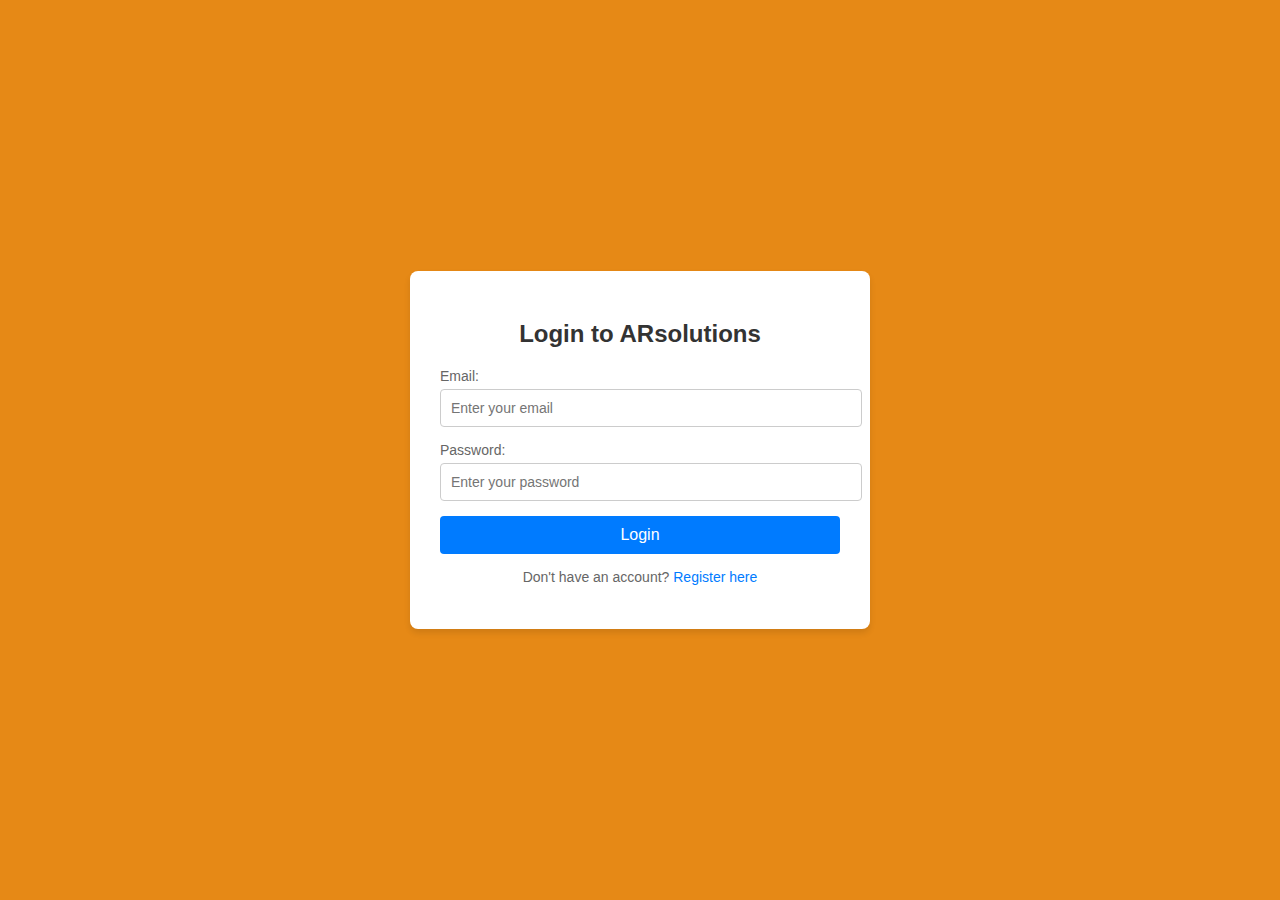
<file: index.html>
<!DOCTYPE html>
<html lang="en">
<head>
    <meta charset="UTF-8">
    <meta name="viewport" content="width=device-width, initial-scale=1.0">
    <title>Login - ARsolutions</title>
    <link rel="stylesheet" href="index.css">
</head>
<body>
    <div class="login-container">
        <div class="login-box">
            <h2>Login to ARsolutions</h2>
            <form action="cities.html" method="get">
                <div class="form-group">
                    <label for="email">Email:</label>
                    <input type="email" id="email" name="email" placeholder="Enter your email" required>
                </div>
                <div class="form-group">
                    <label for="password">Password:</label>
                    <input type="password" id="password" name="password" placeholder="Enter your password" required>
                </div>
                <div class="form-actions">
                    <button type="submit" class="btn">Login</button>
                </div>
                <p class="register-link">Don't have an account? <a href="#">Register here</a></p>
            </form>
        </div>
    </div>
</body>
</html>
</file>
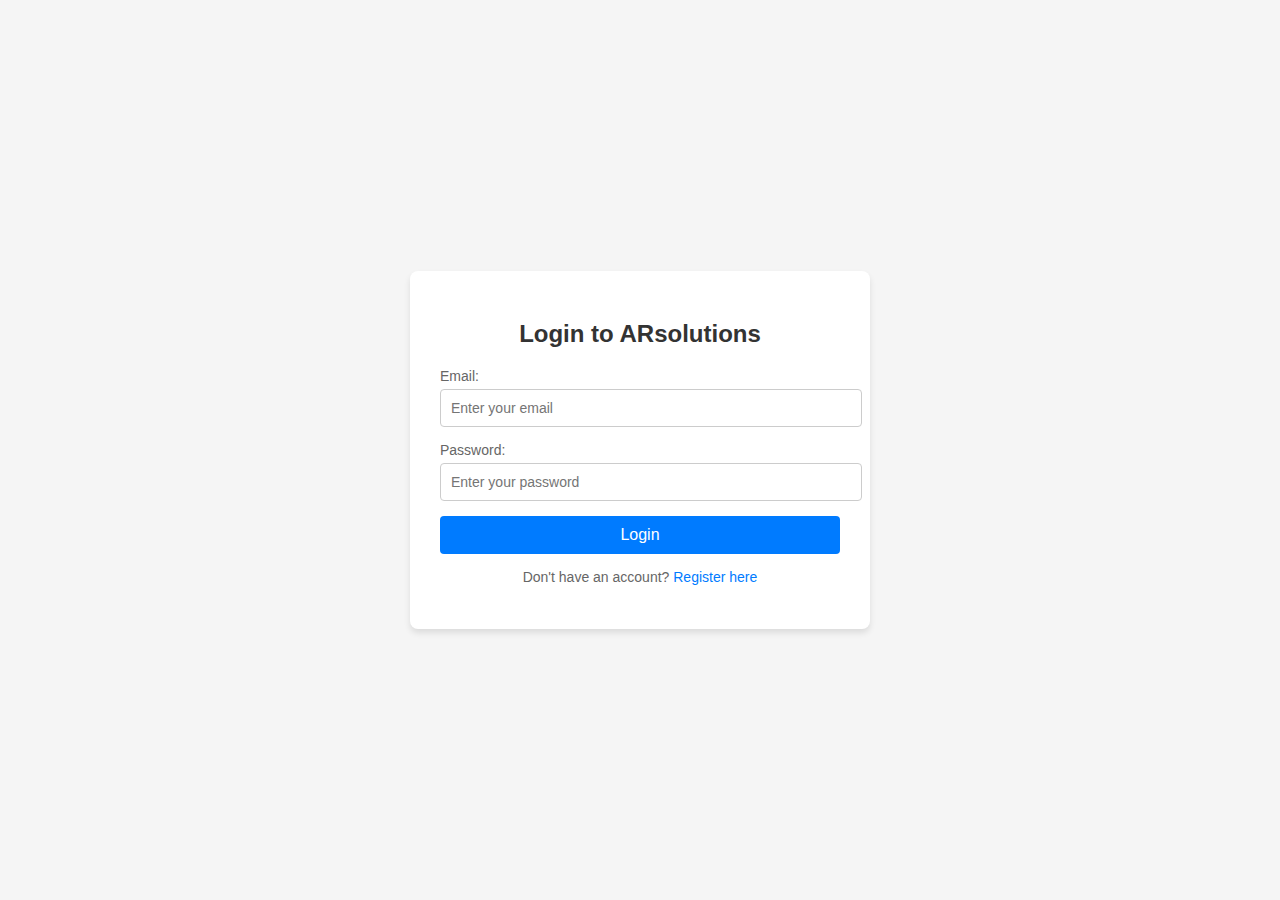
<file: template/index.html>
<!DOCTYPE html>
<html lang="en">
<head>
    <meta charset="UTF-8">
    <meta name="viewport" content="width=device-width, initial-scale=1.0">
    <title>Login - ARsolutions</title>
    <link rel="stylesheet" href="index.css">
</head>
<body>
    <div class="login-container">
        <div class="login-box">
            <h2>Login to ARsolutions</h2>
            <form action="cities.html" method="get">
                <div class="form-group">
                    <label for="email">Email:</label>
                    <input type="email" id="email" name="email" placeholder="Enter your email" required>
                </div>
                <div class="form-group">
                    <label for="password">Password:</label>
                    <input type="password" id="password" name="password" placeholder="Enter your password" required>
                </div>
                <div class="form-actions">
                    <button type="submit" class="btn">Login</button>
                </div>
                <p class="register-link">Don't have an account? <a href="#">Register here</a></p>
            </form>
        </div>
    </div>
</body>
</html>
</file>
<file: index.css>
/* General Styles */
body {
    font-family: Arial, sans-serif;
    margin: 0;
    padding: 0;
    background-color: #e68916; /* Updated background color */
    display: flex;
    justify-content: center;
    align-items: center;
    height: 100vh;
}

/* Login Container */
.login-container {
    display: flex;
    justify-content: center;
    align-items: center;
    width: 100%;
    height: 100%;
}

.login-box {
    background: #ffffff;
    padding: 30px;
    border-radius: 8px;
    box-shadow: 0 4px 6px rgba(0, 0, 0, 0.1);
    width: 100%;
    max-width: 400px;
    text-align: center;
}

.login-box h2 {
    margin-bottom: 20px;
    font-size: 24px;
    color: #333333;
}

/* Form Styles */
form {
    width: 100%;
}

.form-group {
    margin-bottom: 15px;
    text-align: left;
}

label {
    display: block;
    font-size: 14px;
    color: #666666;
    margin-bottom: 5px;
}

input[type="email"],
input[type="password"] {
    width: 100%;
    padding: 10px;
    font-size: 14px;
    border: 1px solid #cccccc;
    border-radius: 4px;
    outline: none;
    transition: border-color 0.3s;
}

input[type="email"]:focus,
input[type="password"]:focus {
    border-color: #007bff;
}

/* Button Styles */
.btn {
    width: 100%;
    padding: 10px;
    font-size: 16px;
    color: #ffffff;
    background-color: #007bff;
    border: none;
    border-radius: 4px;
    cursor: pointer;
    transition: background-color 0.3s;
}

.btn:hover {
    background-color: #0056b3;
}

/* Register Link */
.register-link {
    margin-top: 15px;
    font-size: 14px;
    color: #666666;
}

.register-link a {
    color: #007bff;
    text-decoration: none;
}

.register-link a:hover {
    text-decoration: underline;
}
</file>
<file: template/index.css>
/* General Styles */
body {
    font-family: Arial, sans-serif;
    margin: 0;
    padding: 0;
    background-color: #f5f5f5;
    display: flex;
    justify-content: center;
    align-items: center;
    height: 100vh;
}

/* Login Container */
.login-container {
    display: flex;
    justify-content: center;
    align-items: center;
    width: 100%;
    height: 100%;
}

.login-box {
    background: #ffffff;
    padding: 30px;
    border-radius: 8px;
    box-shadow: 0 4px 6px rgba(0, 0, 0, 0.1);
    width: 100%;
    max-width: 400px;
    text-align: center;
}

.login-box h2 {
    margin-bottom: 20px;
    font-size: 24px;
    color: #333333;
}

/* Form Styles */
form {
    width: 100%;
}

.form-group {
    margin-bottom: 15px;
    text-align: left;
}

label {
    display: block;
    font-size: 14px;
    color: #666666;
    margin-bottom: 5px;
}

input[type="email"],
input[type="password"] {
    width: 100%;
    padding: 10px;
    font-size: 14px;
    border: 1px solid #cccccc;
    border-radius: 4px;
    outline: none;
    transition: border-color 0.3s;
}

input[type="email"]:focus,
input[type="password"]:focus {
    border-color: #007bff;
}

/* Button Styles */
.btn {
    width: 100%;
    padding: 10px;
    font-size: 16px;
    color: #ffffff;
    background-color: #007bff;
    border: none;
    border-radius: 4px;
    cursor: pointer;
    transition: background-color 0.3s;
}

.btn:hover {
    background-color: #0056b3;
}

/* Register Link */
.register-link {
    margin-top: 15px;
    font-size: 14px;
    color: #666666;
}

.register-link a {
    color: #007bff;
    text-decoration: none;
}

.register-link a:hover {
    text-decoration: underline;
}
</file>
